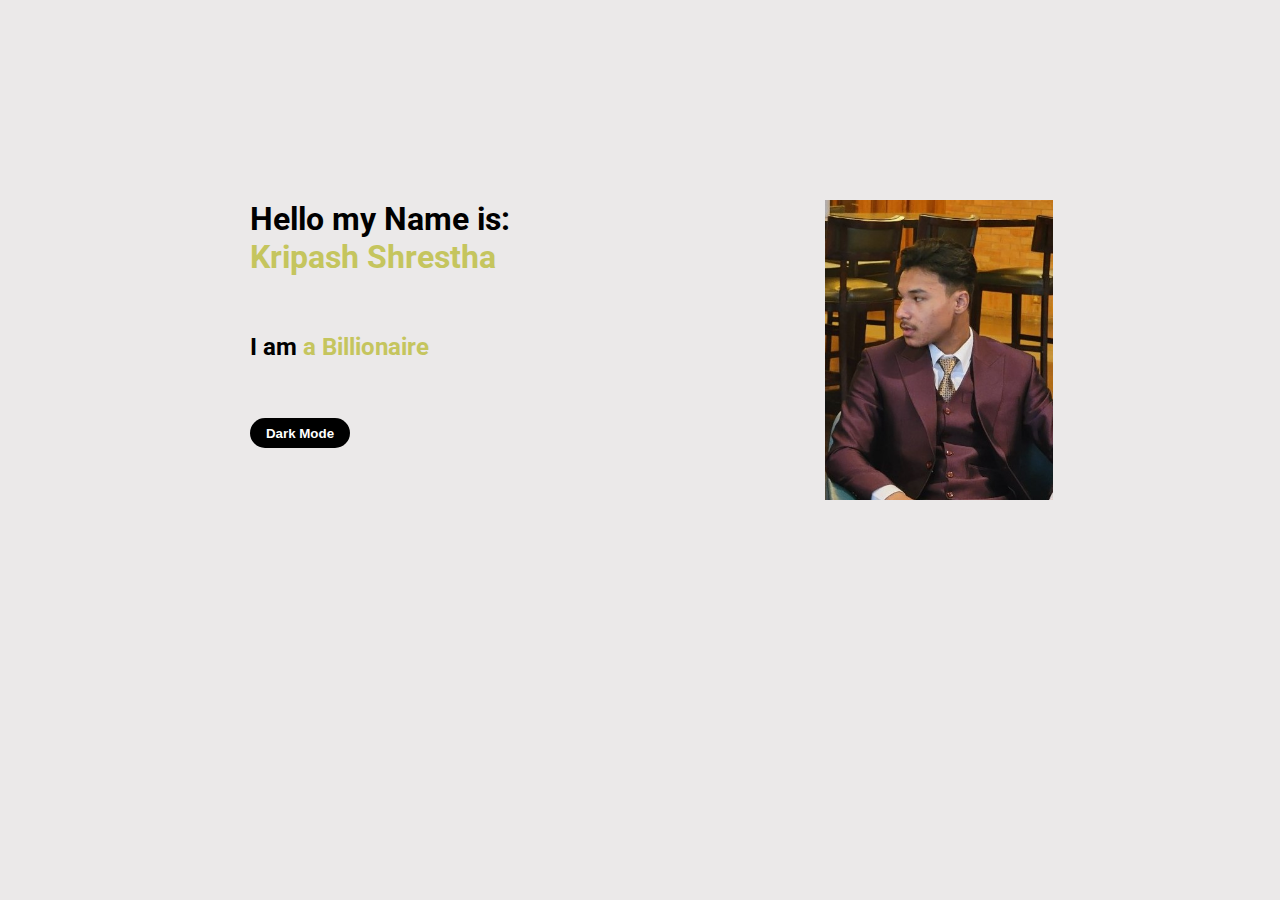
<file: info.html>
<!DOCTYPE html>
<html lang="en">
<head>
    <meta charset="UTF-8">
    <meta http-equiv="X-UA-Compatible" content="IE=edge">
    <meta name="viewport" content="width=device-width, initial-scale=1.0">
    <link rel="icon" href="https://www.kindpng.com/picc/m/541-5410699_about-me-png-icon-about-me-png-transparent.png">
    <title>About Me</title>
    <link rel="stylesheet" href="style.css">
</head>
<body>
    <div class="parent">
        <div class="left">
            <h1>Hello my Name is: <span>Kripash Shrestha</span></h1><br><br><br>
            <h2>I am <span id="kk">a Billionaire</span></h2><br><br><br>
            <button onclick="myFunction()">Dark Mode</button>
        </div>
        <div class="right">
            <img src="llll.jpg" alt="my picture">
        </div>
    </div>
    <script src="script.js"></script>
</body>
</html>
</file>
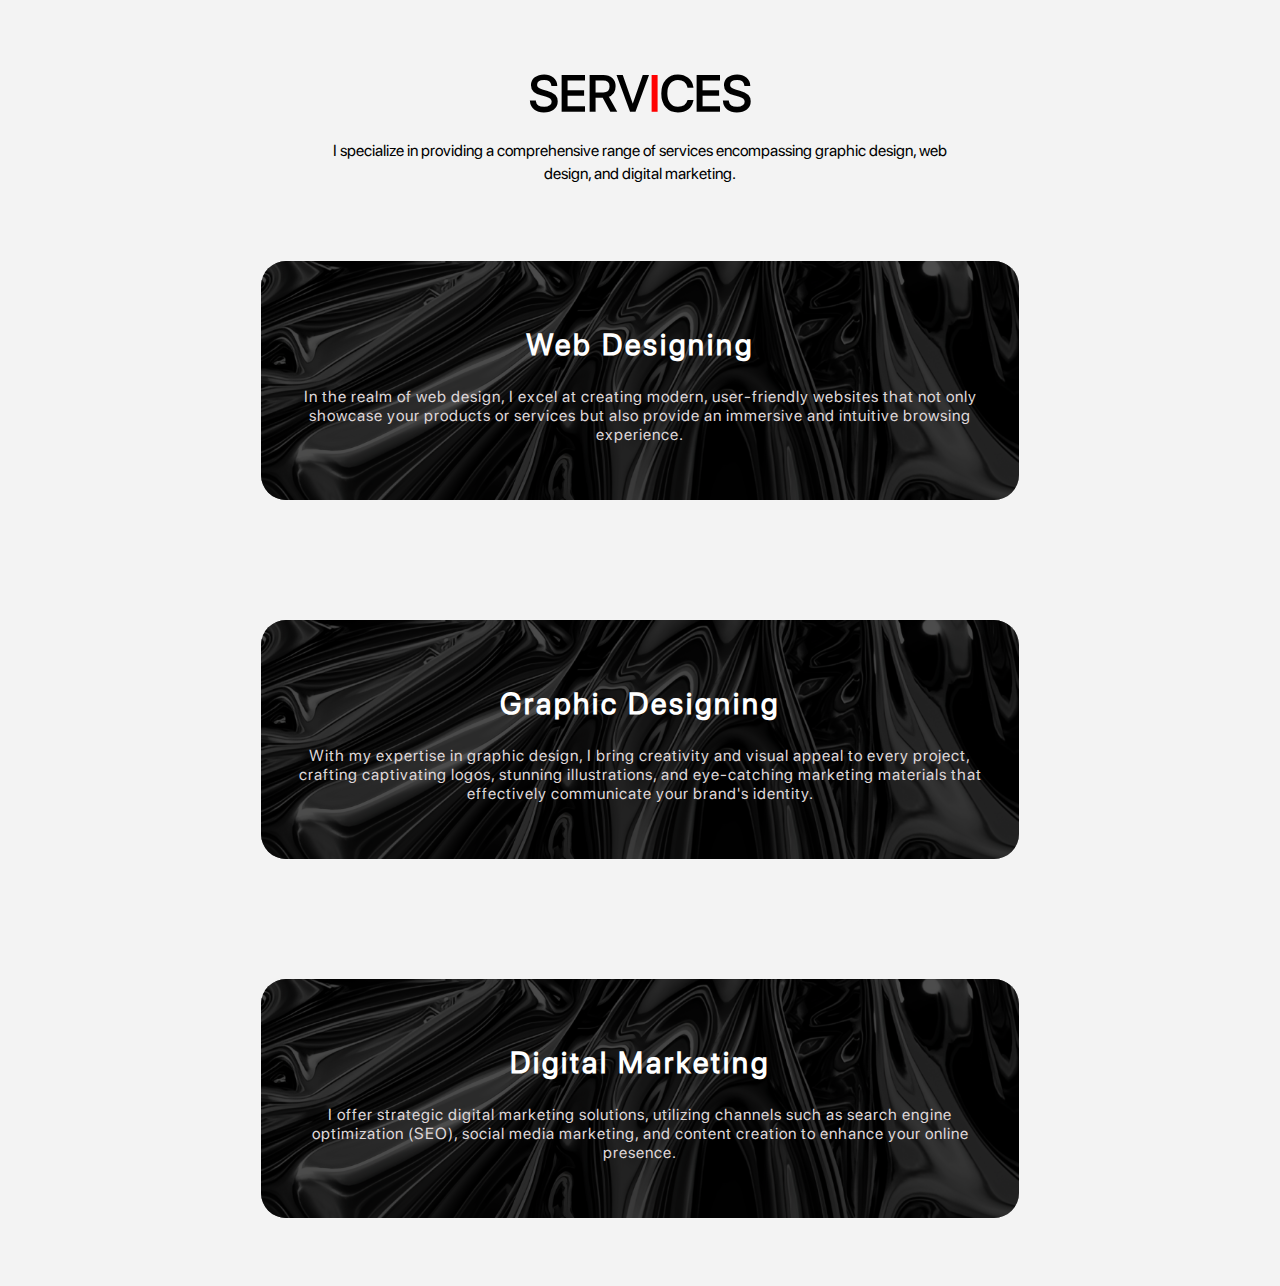
<file: services.html>
<!DOCTYPE html>
<html lang="en">
<head>
    <meta charset="UTF-8">
    <meta http-equiv="X-UA-Compatible" content="IE=edge">
    <meta name="viewport" content="width=device-width, initial-scale=1.0">
    <title>Services</title>
    <link rel="icon" href="https://cdn.pixabay.com/photo/2016/01/03/11/24/gear-1119298_1280.png">
    <style>
        @font-face {
            font-family: font;
            src: url(SFPRODISPLAYREGULAR.OTF);
        }
        body{
            background-color: rgb(243, 243, 243);
        }
        .services{
            text-align: center;
            margin-top: 5%;
            font-family: font;
        }
        .services span{
            color: red;
        }
        .services h1{
            font-size: 50px;
            margin-bottom: 0;
        }
        .services p{
            padding: 0 300px;
            line-height: 23px;
        }
        .service-container{
            display: flex;
            flex-direction: column;
            font-family: font;
            text-align: center;
        }
        .service-item{
            margin: 60px 20%;
            padding: 40px 33px;
            border-radius: 25px;
            background-image: url(mmm.png);
            background-size: cover; 
            position: relative;
            z-index: 1;  
        }
        .service-item::after{
            content: '';
            position: absolute;
            top: 0;
            left: 0;
            height: 100%;
            width: 100%;
            background-color: black;
            border-radius: 25px;
            opacity: .7;
            z-index: -1;
        }
        .service-item h2{
            text-align: center;
            letter-spacing: 3px;
            color: white;
            font-size: 30px;
        }
        .service-item p{
            letter-spacing: 1px;
            color: rgb(221, 214, 216);
        }

    </style>
</head>
<body>
    <div class="services">
        <h1>SERV<span>I</span>CES</h1>
        <p>I specialize in providing a comprehensive range of services encompassing graphic design, web design, and digital marketing. </p>
    </div>
    <div class="service-container">
        <div class="service-item">
            <h2>Web Designing</h2>
            <p> In the realm of web design, I excel at creating modern, user-friendly websites that not only showcase your products or services but also provide an immersive and intuitive browsing experience. </p>
        </div>
        <div class="service-item">
            <h2>Graphic Designing</h2>
            <p>With my expertise in graphic design, I bring creativity and visual appeal to every project, crafting captivating logos, stunning illustrations, and eye-catching marketing materials that effectively communicate your brand's identity. </p>
        </div>
        <div class="service-item">
            <h2>Digital Marketing</h2>
            <p>I offer strategic digital marketing solutions, utilizing channels such as search engine optimization (SEO), social media marketing, and content creation to enhance your online presence. </p>
        </div>
    </div>
</body>
</html>
</file>
<file: style.css>
@import url('https://fonts.googleapis.com/css2?family=Roboto&display=swap');
*{
    margin:0;
    padding: 0;
}
html,body{
    height: 100%;
    overflow: hidden;
    font-family:'Roboto', sans-serif;
    background-color: #ebe9e9e5;

}
.parent{
    width:100%;
    display: flex;
   
}
.left{
    width: 50%;
    margin: auto 50px;
    padding: 200px;
}
.right{
    width: 70%;
}
img{
   margin-top: 200px;
   width:50%;
   height: 300px;
   object-fit: cover;
}

span{
    color: rgb(197, 197, 94);
}
button{
    border-radius: 20px;
    height: 30px;
    width:100px;
    border-style: none;
    background-color: #000000;
    font-weight: 600;
    color: white;
}
button:hover{
    background-color: #ffffff;
    color:#000000;
}
.dark-mode{
    background-color: rgb(29, 28, 28);
    color: rgb(228, 212, 191);
}
.dark-mode span{
    color: rgb(233, 163, 71);
}
.dark-mode button{
    background-color: #ffffff ;
    color: rgb(29, 28, 28) ;
}
.dark-mode button:hover{
    background-color: rgb(0, 0, 0) ;
    color: rgb(255, 255, 255);
}
</file>
